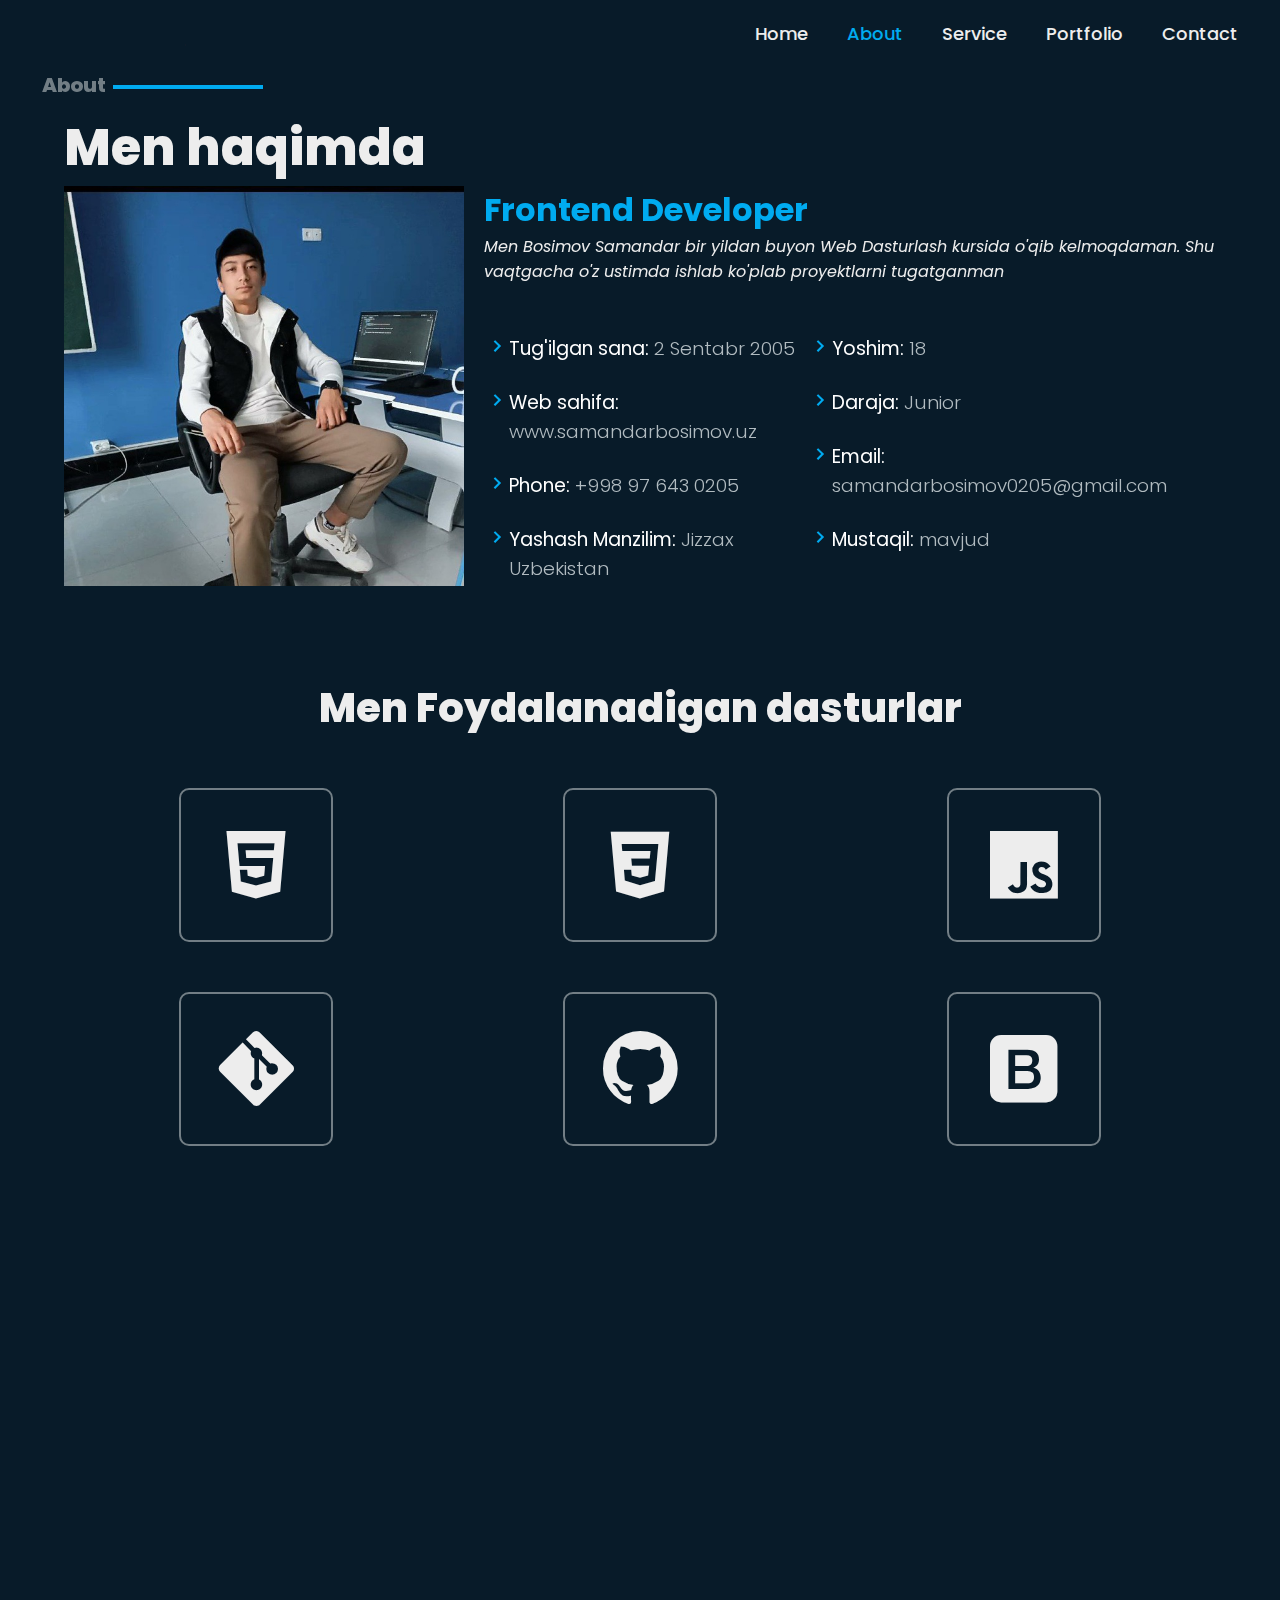
<file: about.html>
<!DOCTYPE html>
<html lang="en">

<head>
    <meta charset="UTF-8">
    <meta name="viewport" content="width=device-width, initial-scale=1.0">
    <link href="https://unpkg.com/aos@2.3.1/dist/aos.css" rel="stylesheet">
    <link href='https://unpkg.com/boxicons@2.1.4/css/boxicons.min.css' rel='stylesheet'>
    <link rel="stylesheet" href="./style.css">
    <title>Document</title>
</head>

<body>

   
        <div class="fixed">
            <div class="nav">
                <input type="checkbox" id="check">
                <label for="check" class="checkboxbtn"><i class="fas fa-bars"></i></label>
                <a href="#" class="logo"> Samandar.</a>

                <nav class="navbar">
                    <a href="./index.html">Home</a>
                    <a href="./about.html" class="active">About</a>
                    <a href="#">Service</a>
                    <a href="./portfolio.html">Portfolio</a>
                    <a href="./contact.html">Contact</a>

                </nav>

            </div>
        </div>
 <header class="bosh" data-aos="fade-down" data-aos-duration="1000">
        <div class="about__nav" data-aos="fade-down" data-aos-duration="1000">

            <div class="wsx">
                <p class="about__p">About</p>
                <div class="chiziq"></div>
            </div>



        </div>
        <div class="about__h1" data-aos="fade-right" data-aos-duration="2000">
            <h1>Men haqimda</h1>
        </div>
        <div class="about__haqimda">
            <div class="about__rasm" data-aos="fade-right" data-aos-duration="2700">
                <img src="./images/port.jpg" alt="" width="100%">
            </div>
            <div class="haqimda" data-aos="fade-left" data-aos-duration="2000">
                <h1>Frontend Developer</h1>
                <p><i>Men Bosimov Samandar bir yildan buyon Web Dasturlash kursida o'qib kelmoqdaman. Shu vaqtgacha o'z
                        ustimda ishlab ko'plab proyektlarni tugatganman</i></p><br><br>


                <div class="about__malumot">
                    <div class="malumot1">
                        <div class="class"><i class='bx bx-chevron-right'></i>
                            <h3><b>Tug'ilgan sana:</b> 2 Sentabr 2005</h3>
                        </div><br>
                        <div class="class">
                            <i class='bx bx-chevron-right'></i>
                            <h3><b>Web sahifa:</b> www.samandarbosimov.uz</h3>
                        </div><br>
                        <div class="class">
                            <i class='bx bx-chevron-right'></i>
                            <h3><b>Phone:</b> +998 97 643 0205</h3>
                        </div><br>
                        <div class="class">
                            <i class='bx bx-chevron-right'></i>
                            <h3><b>Yashash Manzilim:</b> Jizzax Uzbekistan</h3>
                        </div><br>

                    </div>
                    <div class="malumot1">
                        <div class="class"><i class='bx bx-chevron-right'></i>
                            <h3><b>Yoshim:</b> 18</h3>
                        </div><br>
                        <div class="class">
                            <i class='bx bx-chevron-right'></i>
                            <h3><b>Daraja:</b> Junior</h3>
                        </div><br>
                        <div class="class">
                            <i class='bx bx-chevron-right'></i>
                            <h3><b>Email:</b> samandarbosimov0205@gmail.com</h3>
                        </div><br>
                        <div class="class">
                            <i class='bx bx-chevron-right'></i>
                            <h3><b>Mustaqil:</b> mavjud</h3>
                        </div><br>

                    </div>


                </div>
            </div>

        </div>
        <div class="html" data-aos="fade-down" data-aos-duration="1500">
            <h1>Men Foydalanadigan dasturlar</h1>
            <div class="rasm1" data-aos="zoom-in" data-aos-duration="3000">
                <div class="about__logo"><i class='bx bxl-html5'></i></div>
                <div class="about__logo"><i class='bx bxl-css3'></i></div>
                <div class="about__logo"><i class='bx bxl-javascript'></i></div>
                <div class="about__logo"><i class='bx bxl-git'></i></div>
                <div class="about__logo"><i class='bx bxl-github'></i></div>
                <div class="about__logo"><i class='bx bxl-bootstrap'></i></div>
            </div>

        </div>



        <div class="vositalar" data-aos="fade-down" data-aos-duration="1500">
            <h1>Men foydalanadigan vositalar</h1>
            <div class="rasm1" data-aos="zoom-in" data-aos-duration="3000">
                <div class="about__logo"><i class='bx bxl-visual-studio'></i></div>
                <div class="about__logo"><i class='bx bxl-figma'></i></div>
                <div class="about__logo"><i class='bx bxl-netlify'></i></div>
                <div class="about__logo"><i class='bx bx-library'></i></div>

            </div>
        </div>






    </header>










    <script src="https://unpkg.com/aos@2.3.1/dist/aos.js"></script>
    <script>
        AOS.init();
    </script>
</body>

</html>
</file>
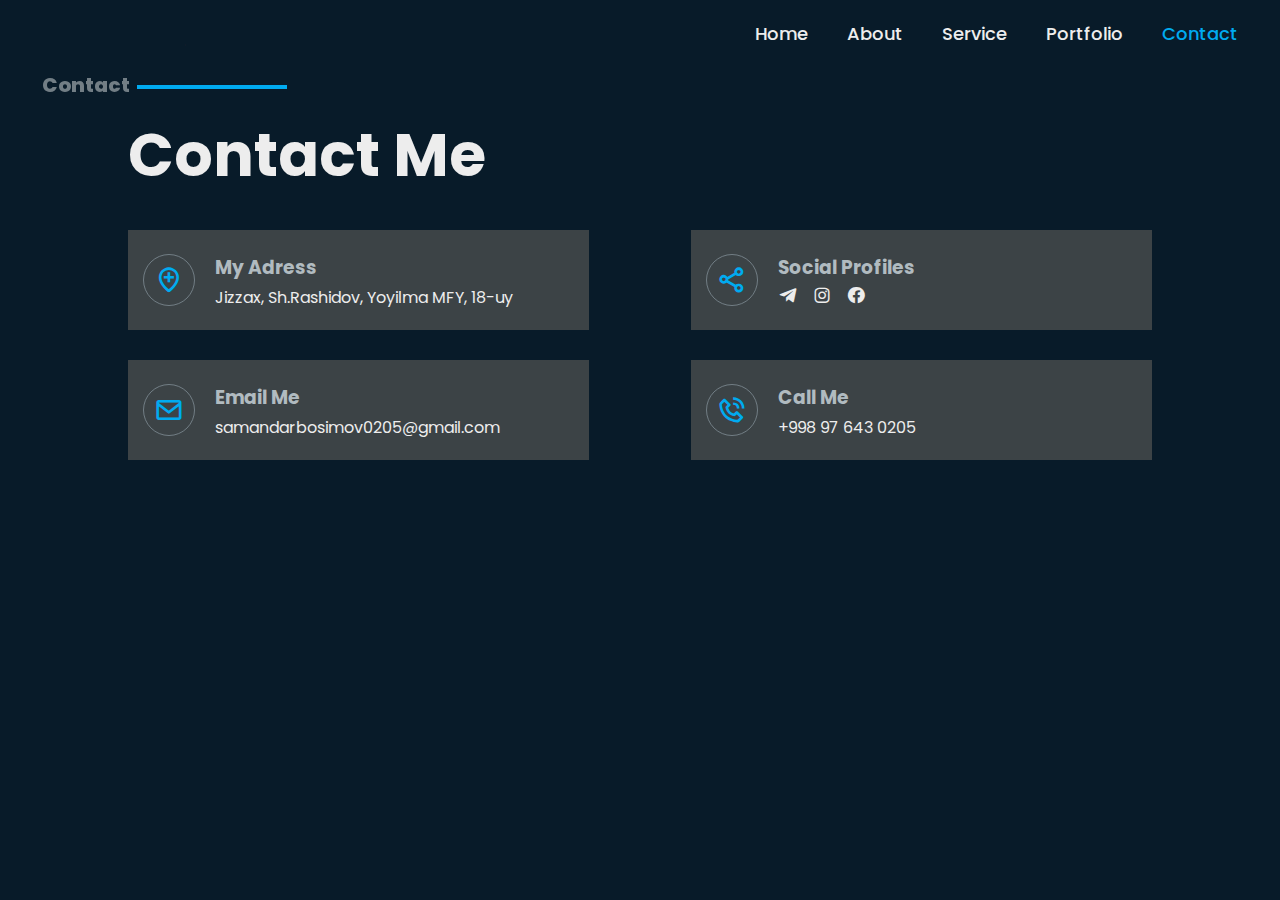
<file: contact.html>
<!DOCTYPE html>
<html lang="en">

<head>
    <meta charset="UTF-8">
    <meta name="viewport" content="width=device-width, initial-scale=1.0">
    <link href="https://unpkg.com/aos@2.3.1/dist/aos.css" rel="stylesheet">
    <link href='https://unpkg.com/boxicons@2.1.4/css/boxicons.min.css' rel='stylesheet'>
    <link rel="stylesheet" href="./style.css">
    <title>Document</title>
</head>

<body>

    <div class="fixed">
        <div class="nav">
            <input type="checkbox" id="check">
            <label for="check" class="checkboxbtn"><i class="fas fa-bars"></i></label>
            <a href="#" class="logo"> Samandar.</a>

            <nav class="navbar">
                <a href="./index.html">Home</a>
                <a href="./about.html">About</a>
                <a href="#">Service</a>
                <a href="./portfolio.html">Portfolio</a>
                <a href="#" class="active">Contact</a>

            </nav>

        </div>
    </div>
    <header class="bosh">
        <div class="about__nav" data-aos="fade-down" data-aos-duration="1000">
            <div class="wsx">
                <p class="about__p">Contact</p>
                <div class="chiziq"></div>
            </div>

        </div>
        <div class="h1"><h1>Contact Me</h1></div>
    </header>

    <div class="ota">
        <div class="bola">
            <div class="bola_1"><i class='bx bx-location-plus'></i></div>
            <div class="bola_2">
                <h3>My Adress</h3><p>Jizzax, Sh.Rashidov, Yoyilma MFY, 18-uy </p>
            </div>
            
        </div>
        <div class="bola">
            <div class="bola_1"><i class='bx bx-share-alt'></i></div>
            <div class="bola_2">
                <h3>Social Profiles</h3>
                <i class='bx bxl-telegram' ></i>
                <i class='bx bxl-instagram' ></i>
                <i class='bx bxl-facebook-circle' ></i>

            </div>
        </div>
        <div class="bola">
            <div class="bola_1"><i class='bx bx-envelope'></i></div>
            <div class="bola_2">
                <h3>Email Me</h3>
                <p>samandarbosimov0205@gmail.com</p>
            </div>
        </div>
        <div class="bola">
            <div class="bola_1"><i class='bx bx-phone-call'></i></div>
            <div class="bola_2">
                <h3>Call Me</h3>
                <p>+998 97 643 0205</p>
            </div>
        </div>
    </div>


    <div class="parent">
        
    </div>













    <script src="https://unpkg.com/aos@2.3.1/dist/aos.js"></script>
    <script>
        AOS.init();
    </script>
</body>
</file>
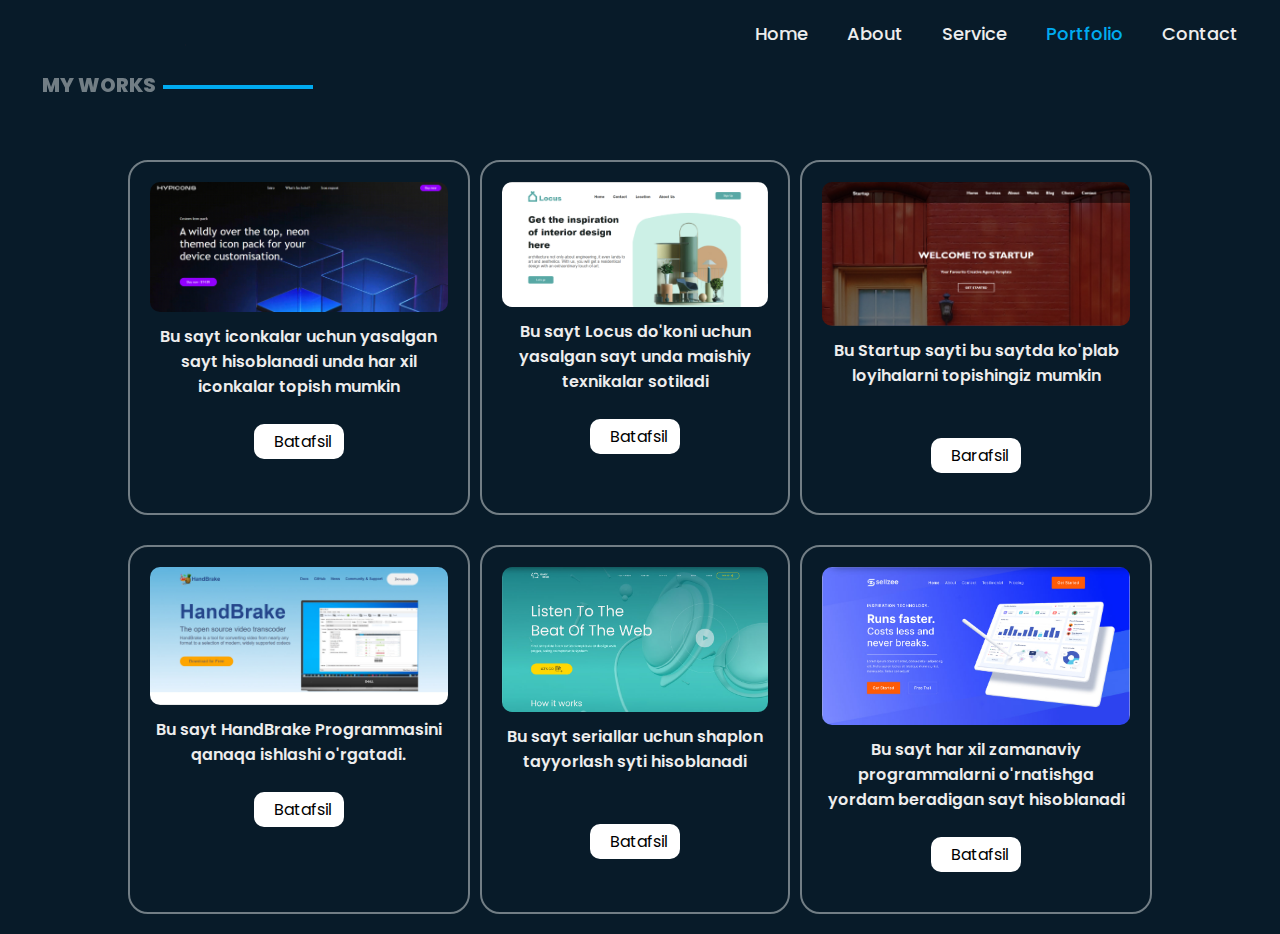
<file: portfolio.html>
<!DOCTYPE html>
<html lang="en">

<head>
    <meta charset="UTF-8">
    <meta name="viewport" content="width=device-width, initial-scale=1.0">
    <link href="https://unpkg.com/aos@2.3.1/dist/aos.css" rel="stylesheet">
    <link href='https://unpkg.com/boxicons@2.1.4/css/boxicons.min.css' rel='stylesheet'>
    <link rel="stylesheet" href="./style.css">
    <title>Document</title>
</head>

<body>

    <div class="fixed">
        <div class="nav">
            <input type="checkbox" id="check">
            <label for="check" class="checkboxbtn"><i class="fas fa-bars"></i></label>
            <a href="#" class="logo"> Samandar.</a>

            <nav class="navbar">
                <a href="./index.html">Home</a>
                <a href="./about.html">About</a>
                <a href="#">Service</a>
                <a href="#" class="active">Portfolio</a>
                <a href="./contact.html">Contact</a>

            </nav>

        </div>
    </div>
    <header class="bosh">
        <div class="about__nav" data-aos="fade-down" data-aos-duration="1000">
            <div class="wsx">
                <p class="about__p">MY WORKS</p>
                <div class="chiziq"></div>
            </div>
        </div>
    </header>

    <main>
        <div class="port1">
            <div class="port1_1"><img src="./images/port1.jpg" alt="" width="100%">
                <p>Bu sayt iconkalar uchun yasalgan sayt hisoblanadi unda har xil iconkalar topish mumkin</p><a
                    href="">Batafsil</a>
            </div>
            <div class="port1_1"><img src="./images/port2.jpg" alt="" width="100%">
                <p>Bu sayt Locus do'koni uchun yasalgan sayt unda maishiy texnikalar sotiladi</p>
                <div class="a"><a href="">Batafsil</a></div>
            </div>
            <div class="port1_1"><img src="./images/port3.jpg" alt="" width="100%">
                <p>Bu Startup sayti bu saytda ko'plab loyihalarni topishingiz mumkin</p><br><a href="">Barafsil</a>
            </div>
            <div class="port1_1"><img src="./images/port4.jpg" alt="" width="100%">
                <p>Bu sayt HandBrake Programmasini qanaqa ishlashi o'rgatadi.</p><a href="">Batafsil</a>
            </div>
            <div class="port1_1"><img src="./images/port5.jpg" alt="" width="100%">
                <p>Bu sayt seriallar uchun shaplon tayyorlash syti hisoblanadi</p><br><a href="">Batafsil</a>
            </div>
            <div class="port1_1"><img src="./images/port6.jpg" alt="" width="100%">
                <p>Bu sayt har xil zamanaviy programmalarni o'rnatishga yordam beradigan sayt hisoblanadi</p><a
                    href="">Batafsil</a>
            </div>
        </div>
    </main>












    <script src="https://unpkg.com/aos@2.3.1/dist/aos.js"></script>
    <script>
        AOS.init();
    </script>
</body>
</file>
<file: style.css>
@import url('https://fonts.googleapis.com/css2?family=Poppins:wght@300;400;500;600;700;800;900;&display=swap');


  * {
      margin: 0;
      padding: 0;
      box-sizing: border-box;
      font-family: 'Poppins', sans-serif;
  }


  body {
      background-color: #081b29;
      color: #ededed;
  }

  .checkboxbtn {
      font-size: 30px;
      cursor: pointer;
      position: relative;
      z-index: 10;
      display: none;
  }

  #check {
      display: none;
  }



  .header {
      position: fixed;
      top: 0;
      left: 0;
      width: 100%;
      padding: 20px 10%;
      background: transparent;
      display: flex;
      justify-content: space-between;
      align-items: center;
      z-index: 100;
  }

  .logo {
      position: relative;
      font-size: 25px;
      color: #ededed;
      text-decoration: none;
      font-weight: 600;
  }

  .logo::before {
      content: '';
      position: absolute;
      top: 0;
      right: 0;
      width: 100%;
      height: 100%;
      background: #081b29;
      animation: showRight 1s ease forwards;
      animation-delay: .4s;
  }

  .navbar a {
      font-size: 18px;
      color: #ededed;
      text-decoration: none;
      font-weight: 500;
      margin-left: 35px;
      transition: .3s;
  }

  .navbar a:hover,
  .navbar a.active {
      /* color: #00abf0; */
      color: #00abf0;
  }

  .home {
      height: 100vh;
      background: url('');
      display: flex;
      align-items: center;
      padding: 0 10%;
  }

  .home-content {

      max-width: 600px;
  }

  .home-content h1 {
      position: relative;
      font-size: 56px;
      font-weight: 700;
      line-height: 1.2;
  }

  .home-content h1::before {
      content: '';
      position: absolute;
      top: 0;
      right: 0;
      width: 100%;
      height: 100%;
      background: #081b29;
      animation: showRight 1s ease forwards;
      animation-delay: 1s;
  }


  .home-content h3 {
      position: relative;
      font-size: 32px;
      font-weight: 700;
      /* color: #00abf0; */
      color: #00abf0;
  }

  .home-content h3::before {
      content: '';
      position: absolute;
      top: 0;
      right: 0;
      width: 100%;
      height: 100%;
      background: #081b29;
      animation: showRight 1s ease forwards;
      animation-delay: 1.3s;
  }


  .home-content p {
      position: relative;
      font-size: 16px;
      margin: 20px 0 40px;
  }

  .home-content p::before {
      content: '';
      position: absolute;
      top: 0;
      right: 0;
      width: 100%;
      height: 100%;
      background: #081b29;
      animation: showRight 1s ease forwards;
      animation-delay: 1.6s;
  }




  .home-content .btn-box {
      position: relative;
      display: flex;
      justify-content: space-between;
      width: 345px;
      height: 50px;

  }

  .home-content .btn-box::before {
      content: '';
      position: absolute;
      top: 0;
      right: 0;
      width: 100%;
      height: 100%;
      background: #081b29;
      animation: showRight 1s ease forwards;
      animation-delay: 1.9s;
      z-index: 2;
  }



  .btn-box a {
      position: relative;
      display: inline-flex;
      width: 150px;
      height: 100%;
      justify-content: center;
      align-items: center;
      background: #00abf0;
      border: 2px solid #00abf0;
      border-radius: 8px;
      font-size: 19px;
      color: #081b29;
      text-decoration: none;
      font-weight: 600;
      letter-spacing: 1px;
      z-index: 1;
      overflow: hidden;
      transition: .5s;
  }

  .btn-box a:hover {
      color: #00abf0;
  }

  .btn-box a:nth-child(2) {
      background: transparent;
      color: #00abf0;
  }

  .btn-box a:nth-child(2):hover {
      color: #081b29;
  }

  .btn-box a:nth-child(2)::before {
      background: #00abf0;
  }

  .btn-box a::before {
      content: '';
      position: absolute;
      top: 0;
      left: 0;
      width: 0;
      height: 100%;
      background: #081b29;
      z-index: -1;
      transition: .5s;
  }

  .btn-box a:hover::before {
      width: 100%;
  }


  .home-sci {
      position: absolute;
      bottom: 40px;
      width: 170px;
      display: flex;
      justify-content: space-between;
  }

  .home-sci::before {
      content: '';
      position: absolute;
      top: 0;
      right: 0;
      width: 100%;
      height: 100%;
      background: #081b29;
      animation: showRight 1s ease forwards;
      animation-delay: 2.5s;
      z-index: 2;
  }


  .home-sci a {
      position: relative;
      display: inline-flex;
      justify-content: center;
      align-items: center;
      width: 40px;
      height: 40px;
      background: transparent;
      border: 2px solid #00abf0;
      border-radius: 50%;
      font-size: 20px;
      color: #00abf0;
      text-decoration: none;
      z-index: 1;
      overflow: hidden;
      transition: .5s;
  }

  .home-sci a:hover {
      color: #081b29;
  }

  .home-sci a::before {
      content: '';
      position: absolute;
      top: 0;
      left: 0;
      width: 0;
      height: 100%;
      background: #00abf0;
      z-index: -1;
      transition: .5s;
  }

  .home-sci a:hover::before {
      width: 100%;

  }



  .home-imgHover {
      position: absolute;
      top: o;
      right: 30px;
      width: 500px;
      height: 100%;
      background: transparent;
      transition: 3s;
      animation: manipActiveHover .1s forwards;
      animation-delay: 4s;
      pointer-events: none;
  }

  .home-imgHover:hover {
      opacity: .8;
  }

  .home-imgHover::after {
      content: '';
      position: absolute;
      top: 0;
      right: 0;
      width: 120%;
      height: 100%;
      background: #081b29;
      animation: showRight 1s ease forwards;
      animation-delay: 3s;
      z-index: 100;
  }
.rasm__men{
    width: 500px;
    height: 900px;
    margin: auto;
}
.rasm__men img{
    width: 600px;
}






  /* About */
  .bosh {
      max-width: 100%;
      height: auto;
  }

    .nav {
        display: flex;
        justify-content: space-between;
    }

    .nav {
        max-width: 95%;
        height: auto;
        margin: auto;
        padding: 20px 10px;
    }

       .fixed {
            width: 100%;
            position: fixed;
            top: 0;
            right: 0;
            left: 0;
            z-index: 10;
        }

  header .about__nav {
    
      max-width: 95%;
      height: auto;
      padding: 10px 10px;
      margin: auto;
      display: flex;
      z-index: 2;
      padding-top: 60px;
  }

  header .about__p {
      color: #727e85;
      font-size: 20px;
      font-weight: 800;
  }

  header .about__nav .chiziq {
      width: 150px;
      height: 1px;
      align-items: center;
      border: 2px solid #00abf0;
      margin-top: 15px;
      margin-left: 7px;
  }

  header .about__h1 {
      max-width: 90%;
      height: auto;
      margin: auto;
  }

  header .about__h1 h1 {
      font-size: 50px;
      font-weight: 800;
  }

  header .about__haqimda {
      max-width: 90%;
      height: auto;
      margin: auto;
      display: grid;
      grid-template-columns: auto auto;
  }

  header .about__haqimda .about__rasm {
      width: 400px;
      height: auto;
  }

  .haqimda {
      margin-left: 20px;
  }

  .haqimda h1 {
      color: #00abf0;
  }

  .malumot1 i {
      font-size: 25px;
      color: #00abf0;
  }

  .class {
      display: flex;
  }

  .about__malumot {
      display: grid;
      grid-template-columns: auto auto;
  }


  .malumot1 h3 {
      font-weight: 300;
      color: #b1bbc0;
  }

  .malumot1 h3 b {
      color: white;
  }

  .about__nav {
      display: flex;
      justify-content: space-between
  }

  .wsx {
      display: flex;
  }
  .html{
    max-width: 90%;
    height: auto;
    margin: auto;
    margin-top: 70px;
  }
  .html h1{
    font-size: 40px;
      font-weight: 800;
      text-align: center;
      margin-bottom: 50px;
  }
  .html .rasm1{
    max-width: 80%;
    height: auto;
    display: grid;
    grid-template-columns: auto auto auto;
    justify-content: space-between;
    gap: 10px;
    margin: auto;
  }
  .html .rasm1 .about__logo i{
    position: relative;
    font-size: 90px;
    margin: auto;
    padding: 30px;
    border: 2px solid #727e85;
    border-radius: 10px;
    transition: .4s;
    margin-bottom: 40px;
  }
  .html .rasm1 .about__logo{
    margin: auto;
    
  }
  .html .rasm1 .about__logo i:hover{
    background-color: #3c4346;
    color: #00abf0;
  }
  .vositalar{
    max-width: 80%;
    height: auto;
    margin: auto;
    margin-top: 90px;
  }
  .vositalar h1{
    font-size: 40px;
      font-weight: 800;
      text-align: center;
      margin-bottom: 50px;
  }
  .vositalar .rasm1{
    display: grid;
    grid-template-columns: auto auto;
    gap: 10px;
  }
  .vositalar .rasm1 .about__logo i{
    position: relative;
    font-size: 90px;
    margin: auto;
    padding: 30px;
    border: 2px solid #727e85;
    border-radius: 10px;
    transition: .4s;
    margin-bottom: 40px;
  }
  .vositalar .rasm1 .about__logo{
    margin: auto;
    
  }
  .vositalar .rasm1 .about__logo i:hover{
    background-color: #3c4346;
    color: #00abf0;
  }





  /* portfolio */

  .pbosh .about__nav {
    
    max-width: 95%;
    height: auto;
    padding: 10px 10px;
    margin: auto;
    display: flex;
    z-index: 2;
    padding-top: 60px;
}

.pbosh .about__p {
    color: #727e85;
    font-size: 20px;
    font-weight: 800;
}

.pbosh .about__nav .chiziq {
    width: 150px;
    height: 1px;
    align-items: center;
    border: 2px solid #00abf0;
    margin-top: 15px;
    margin-left: 7px;
}
/* wfacw */
.fixed{
    background-color: #081b29;
}



/* portfolio */
main{
    max-width: 100%;
    height: auto;
}
main .port1{
    max-width: 80%;
    height: auto;
    display: grid;
    grid-template-columns: auto auto auto;
    gap: 10px;
    margin: auto;
    justify-content: space-between;
    margin-top: 50px;
   
}
main .port1 .port1_1{
    max-width: 100%;
    border: 2px solid #727e85;
    border-radius: 20px;
    padding: 20px;
    padding-bottom: 40px;
    margin-bottom: 20px;
}
main .port1 .port1_1 p{
    text-align: center;
  padding: 5px;
    font-weight: 600;
}
main .port1 .port1_1 img{
    border-radius: 10px;
}
main .port1 .port1_1 a{
    width: 90px;
    margin: auto;
    margin-top: 20px;
    padding: 5px 20px;
    text-align: center;
    background-color: white;
    color: black;
    text-decoration: none;
    display: block;
    border-radius: 10px;
    transition: .3s;
}
main .port1 .port1_1 a:hover{
    background-color: orange;
}
.wsx{
    margin-top: 10px;
}



/* contact */

.ota{
    max-width: 80%;
    height: auto;
    margin: auto;
    display: grid;
    grid-template-columns: 45% 45%;
    gap: 30px;
    justify-content: space-between;
    margin-top: 30px;
}
.ota .bola{
    max-width: 100%;
    height: 100px;
    display: flex;
    background-color: #3c4346;
    flex: start;
    align-items: center;
}
.bola_1{
    margin-left: 15px;
}
.bola_1 i{
    color: #00abf0;
    font-size: 30px;
    border: 1px solid #727e85;
    background-color: transparent;
    border-radius: 50%;
    padding: 10px;
}
.bola_2 {
    margin-left: 20px;
    box-sizing: border-box;
}
.bola_2 h3{
    color: #b1bbc0;
    line-height: 35px;
}
.bola_2 i{
    font-size:20px;
    margin-right: 10px;
    transition: .3s;
}
.bola_2 i:hover{
    color: #00abf0;
}
.h1{
    max-width: 80%;
    height: auto;
    margin: auto;
    font-size: 30px;
}






























  @keyframes showRight {
      100% {
          width: 0;
      }
  }

  @keyframes manipActiveHover {
      100% {
          pointer-events: auto;
      }
  }
  @media screen and (max-width:1100px) {
    header .about__haqimda{
        grid-template-columns: auto;
    }

  }
  @media screen and (max-width: 900px) {
    main .port1{
        grid-template-columns: 280px 280px;
    }
    .ota{
        grid-template-columns: auto;
        justify-content: center;
    }
  }

@media screen and(max-width: 1100px) {
    .home{
        display: grid;
        grid-template-columns: auto;
    }
}


  @media screen and (max-width:780px) {
      /* .checkboxbtn{
        display: block;
        position: relative;
        margin-top: 10px;
        margin-right: 40px;
        float: right;
    }
   .fixed .nav .navbar a{
        position: fixed;
        width: 300px;
        height: 100%;
        left: -100%;
        text-align: center;
        background: #dfcb1f;
        transition: 0.5s;
        top: 0;
        left: 0;
    }
    .fixed .nav #check:checked ~ nav a{
        left: 0;
    }
    .fixed .nav .navbar a{
    }
 */

      .home-imgHover::after {
          width: 0;
          height: 50px;
          animation-delay: 1s;
      }
  


  @media screen and (max-width: 660px) {
    .about__haqimda .about__malumot{
        grid-template-columns: auto;
    }
    .html .rasm1{
        grid-template-columns: auto auto;
    }
    .html h1{
        font-size: 30px;
    }
    .vositalar h1{
        font-size: 30px;
    }
    .html .rasm1 .about__logo i{
        padding: 10px;
    }
    .vositalar .rasm1 .about__logo i{
        padding: 10px;
    }
    main .port1 {
        grid-template-columns: auto;
    }
  }
  @media screen and (max-width:380px) {
    
    .html .rasm1{
        grid-template-columns: auto ;
        justify-content: center;
    }
    .vositalar .rasm1{
        grid-template-columns: auto;
    }
    .vositalar h1{
        font-size: 30px;
    }

   
  }
</file>
